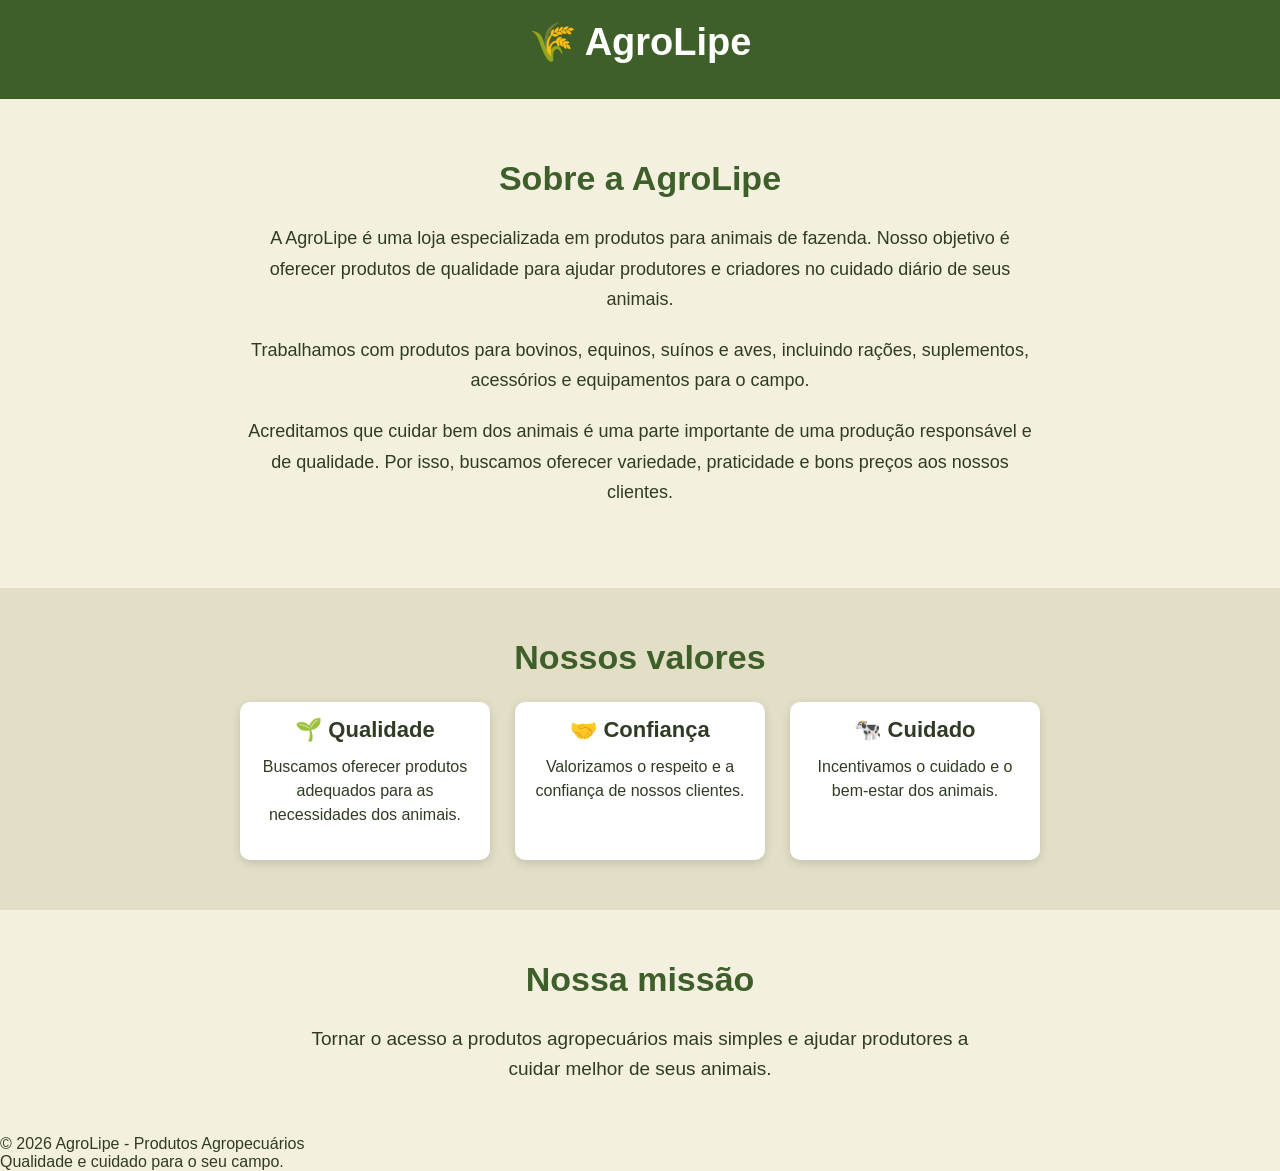
<file: sobre.html>
<!DOCTYPE html>
<html lang="pt-BR">

<head>
    <meta charset="UTF-8">
    <meta name="viewport" content="width=device-width, initial-scale=1.0">

    <title>AgroLipe - Sobre Nós</title>

    <link rel="stylesheet" href="style.css">
</head>

<body>

    <!-- Cabeçalho -->
    <header>

        <h1>🌾 AgroLipe</h1>

    </header>


    <!-- Sobre a AgroLipe -->
    <main>

        <section class="sobre">

            <h2>Sobre a AgroLipe</h2>

            <p>
                A AgroLipe é uma loja especializada em produtos
                para animais de fazenda. Nosso objetivo é oferecer
                produtos de qualidade para ajudar produtores e
                criadores no cuidado diário de seus animais.
            </p>

            <p>
                Trabalhamos com produtos para bovinos, equinos,
                suínos e aves, incluindo rações, suplementos,
                acessórios e equipamentos para o campo.
            </p>

            <p>
                Acreditamos que cuidar bem dos animais é uma parte
                importante de uma produção responsável e de qualidade.
                Por isso, buscamos oferecer variedade, praticidade
                e bons preços aos nossos clientes.
            </p>

        </section>


        <!-- Nossos valores -->
        <section class="valores">

            <h2>Nossos valores</h2>

            <div class="container-card">

                <div class="produto">
                    <h3>🌱 Qualidade</h3>

                    <p>
                        Buscamos oferecer produtos adequados para
                        as necessidades dos animais.
                    </p>
                </div>


                <div class="produto">
                    <h3>🤝 Confiança</h3>

                    <p>
                        Valorizamos o respeito e a confiança
                        de nossos clientes.
                    </p>
                </div>


                <div class="produto">
                    <h3>🐄 Cuidado</h3>

                    <p>
                        Incentivamos o cuidado e o bem-estar
                        dos animais.
                    </p>
                </div>

            </div>

        </section>


        <!-- Missão -->
        <section class="missao">

            <h2>Nossa missão</h2>

            <p>
                Tornar o acesso a produtos agropecuários mais
                simples e ajudar produtores a cuidar melhor
                de seus animais.
            </p>

        </section>

    </main>


    <!-- Rodapé -->
    <footer>

        <p>© 2026 AgroLipe - Produtos Agropecuários</p>

        <p>Qualidade e cuidado para o seu campo.</p>

    </footer>

</body>

</html>
</file>
<file: style.css>
* {
    margin: 0;
    padding: 0;
    box-sizing: border-box;
}

body {
    font-family: Arial, sans-serif;
    background-color: #f3f0df;
    color: #303b24;
}

header {
    background-color: #3f5f2a;
    color: white;
    padding: 20px;
    text-align: center;
}

header h1 {
    font-size: 38px;
    margin-bottom: 15px;
}

.inicio {
    min-height: 450px;
    background-image: linear-gradient(
        rgba(0, 0, 0, 0.45),
        rgba(0, 0, 0, 0.45)
    ),
    url("https://blog.mfrural.com.br/wp-content/uploads/2020/02/fazendas.jpg");

    background-size: cover;
    background-position: center;

    display: flex;
    align-items: center;
    justify-content: center;

    text-align: center;
    color: white;
    padding: 40px;
}

.texto-inicio {
    max-width: 700px;
}

.texto-inicio h2 {
    font-size: 48px;
    margin-bottom: 20px;
}

.texto-inicio p {
    font-size: 20px;
    line-height: 1.6;
    margin-bottom: 30px;
}

.categorias {
    padding: 50px 20px;
    text-align: center;
}

.categorias h2,
.destaques h2 {
    font-size: 32px;
    margin-bottom: 30px;
}


.container-card {
    display: flex;
    justify-content: center;
    gap: 25px;
    flex-wrap: wrap;
}

.card {
    width: 220px;
    background-color: white;
    border-radius: 10px;
    overflow: hidden;

    box-shadow: 0 3px 10px rgba(0, 0, 0, 0.15);

    transition: transform 0.3s;
}

.card:hover {
    transform: translateY(-5px);
}

.card img {
    width: 100%;
    height: 150px;
    object-fit: cover;
}

.card h3 {
    font-size: 22px;
    margin: 15px 0 8px;
}

.card p {
    padding: 0 15px 20px;
    line-height: 1.5;
}

.destaques {
    background-color: #e3dfc7;
    padding: 50px 20px;
    text-align: center;
}

.produto {
    width: 250px;
    background-color: white;

    padding: 25px;
    border-radius: 10px;

    box-shadow: 0 3px 10px rgba(0, 0, 0, 0.15);
}

.produto h3 {
    font-size: 22px;
    margin-bottom: 15px;
}

.produto p {
    line-height: 1.5;
    margin-bottom: 20px;
}

.produto strong {
    color: #3f5f2a;
    font-size: 22px;
}

.card {
    display: block;
    width: 220px;
    background-color: white;
    border-radius: 10px;
    overflow: hidden;

    box-shadow: 0 3px 10px rgba(0, 0, 0, 0.15);

    transition: transform 0.3s;

    text-decoration: none;
    color: #303b24;
}

.card:hover {
    transform: translateY(-5px);
}

.card img {
    width: 100%;
    height: 150px;
    object-fit: cover;
}

.card h3 {
    font-size: 22px;
    margin: 15px 0 8px;
}

.card p {
    padding: 0 15px 20px;
    line-height: 1.5;
}

.produto img {
    width: 100%;
    height: 160px;
    object-fit: cover;
    border-radius: 6px;
    margin-bottom: 15px;
}

.destaques {
    background-color: #e3dfc7;
    padding: 50px 20px;
    text-align: center;
}

.destaques h2 {
    font-size: 32px;
    margin-bottom: 15px;
}

.destaques > p {
    font-size: 18px;
    margin-bottom: 35px;
}

.container-card {
    display: flex;
    justify-content: center;
    gap: 25px;
    flex-wrap: wrap;
}

.produto {
    width: 250px;
    background-color: white;
    padding: 15px;
    border-radius: 10px;

    box-shadow: 0 3px 10px rgba(0, 0, 0, 0.15);

    transition: transform 0.3s;
}

.produto:hover {
    transform: translateY(-5px);
}

.produto img {
    width: 100%;
    height: 160px;
    object-fit: cover;
    border-radius: 6px;
    margin-bottom: 15px;
}

.produto h3 {
    font-size: 22px;
    margin-bottom: 12px;
}

.produto p {
    line-height: 1.5;
    margin-bottom: 18px;
}

.produto strong {
    color: #3f5f2a;
    font-size: 22px;
}

.sobre {
    background-color: #f3f0df;
    text-align: center;
    padding: 60px 20px;
}

.sobre h2,
.valores h2,
.missao h2 {
    font-size: 34px;
    margin-bottom: 25px;
    color: #3f5f2a;
}

.sobre p {
    max-width: 800px;
    margin: 0 auto 20px;
    font-size: 18px;
    line-height: 1.7;
}


/* VALORES */

.valores {
    background-color: #e3dfc7;
    text-align: center;
    padding: 50px 20px;
}


/* MISSÃO */

.missao {
    background-color: #f3f0df;
    text-align: center;
    padding: 50px 20px;
}

.missao p {
    max-width: 700px;
    margin: auto;
    font-size: 19px;
    line-height: 1.6;
}

.botao-sobre {
    display: inline-block;
    margin: 30px auto;
    padding: 14px 30px;

    background-color: #3f5f2a;
    color: white;

    text-decoration: none;
    font-weight: bold;

    border-radius: 6px;

    transition: 0.3s;
}

.botao-sobre:hover {
    background-color: #26381b;
}
</file>
